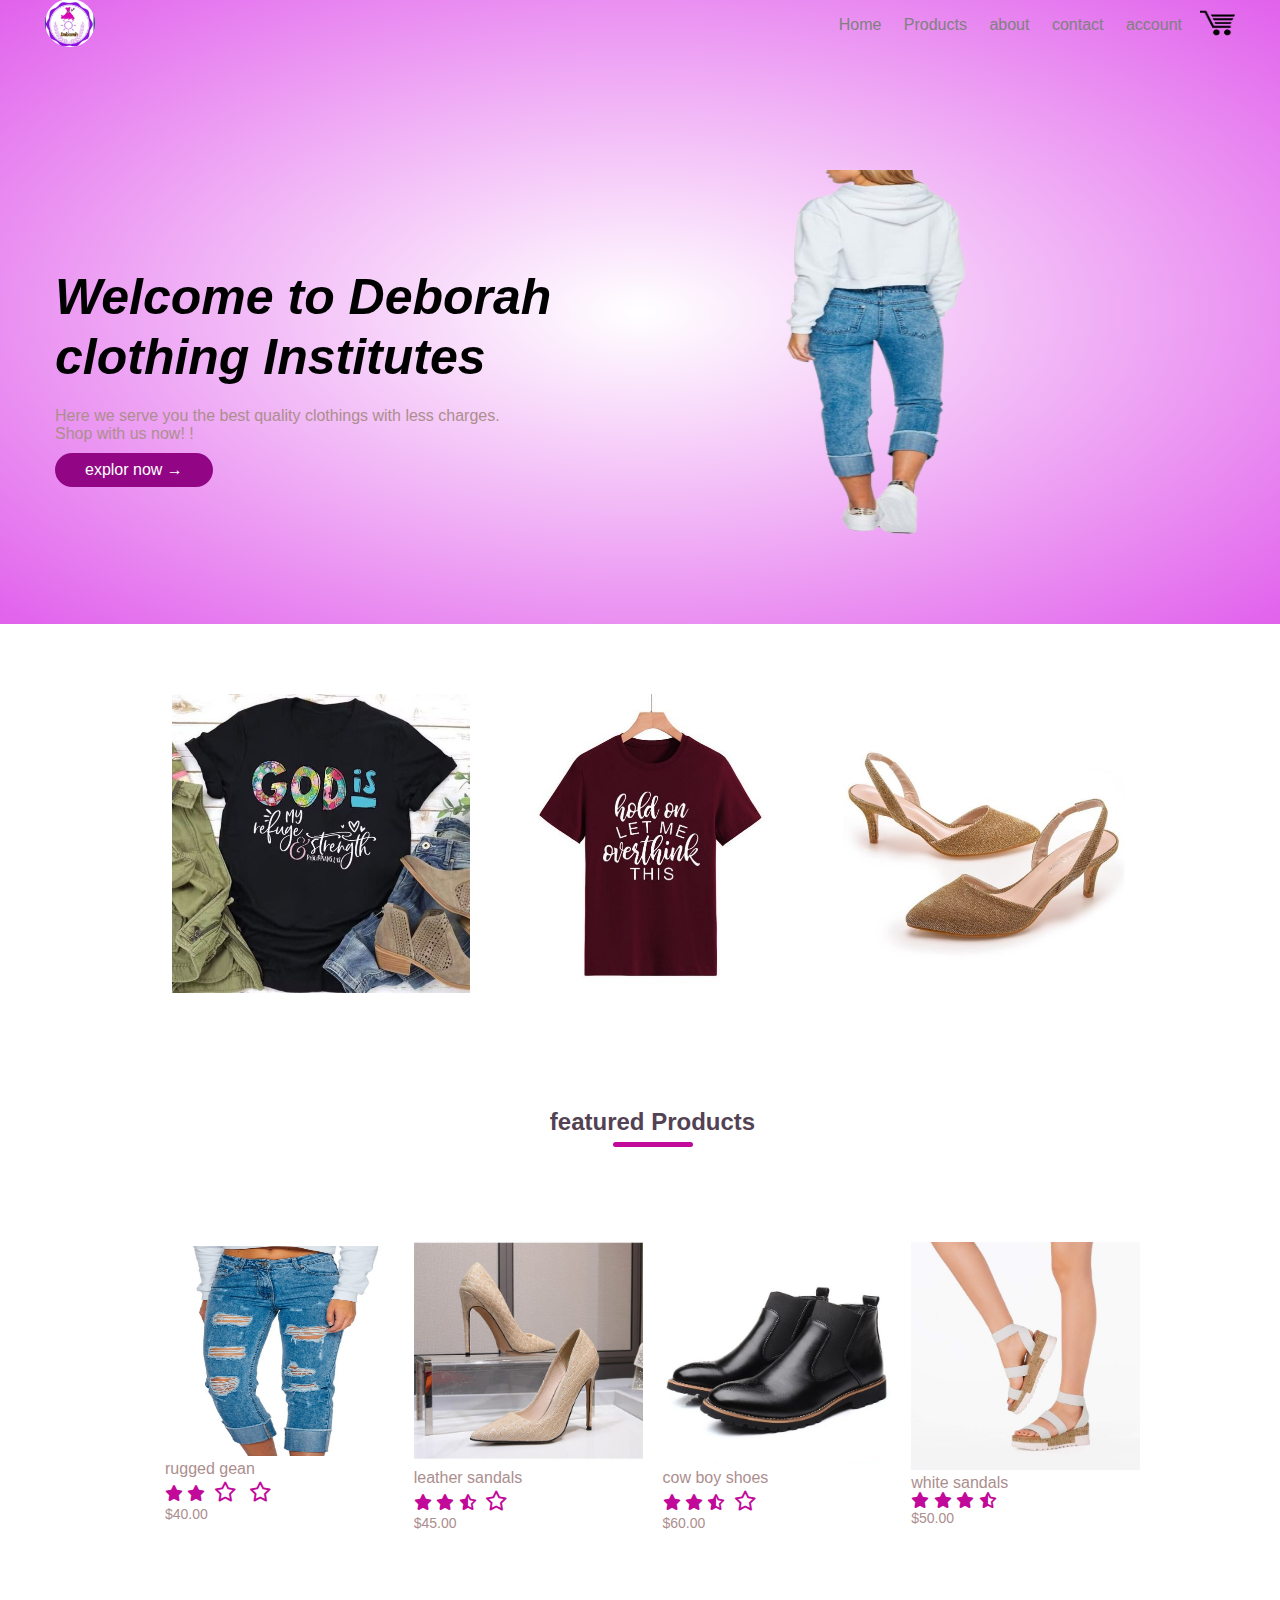
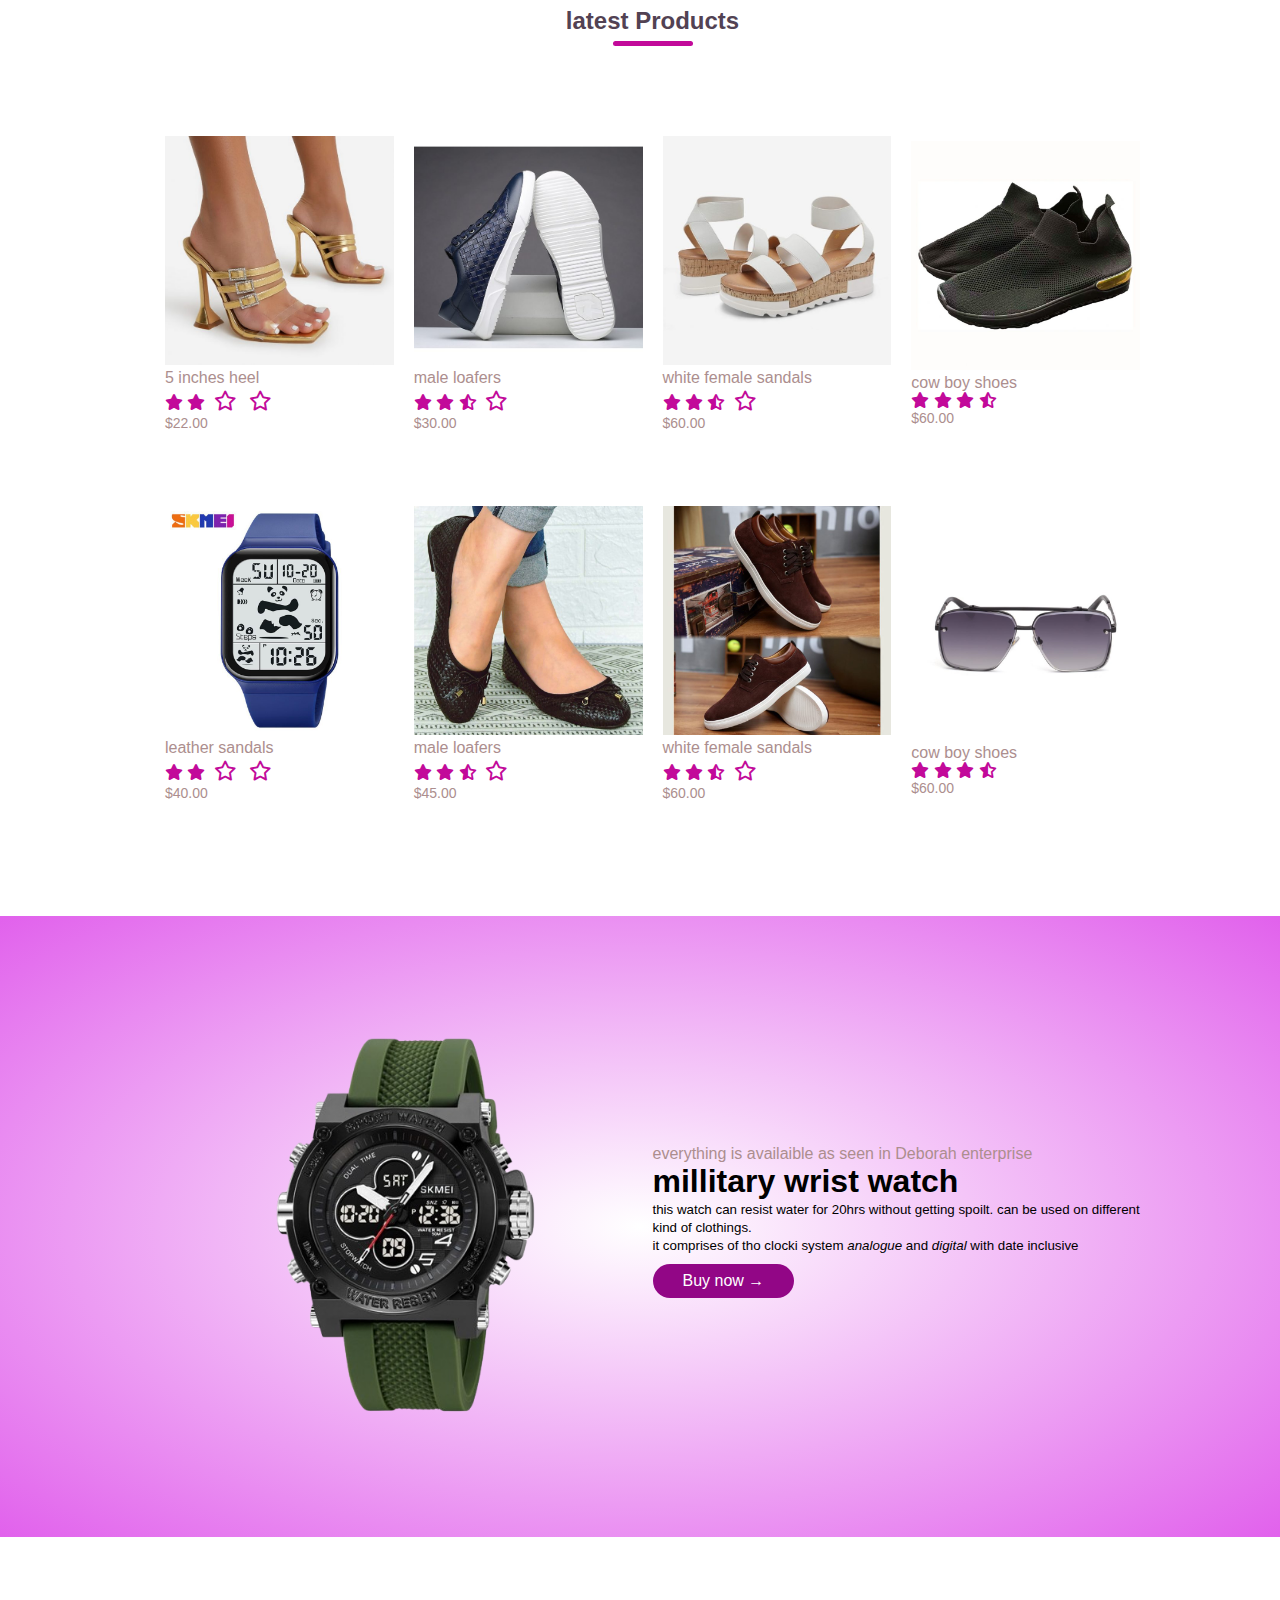
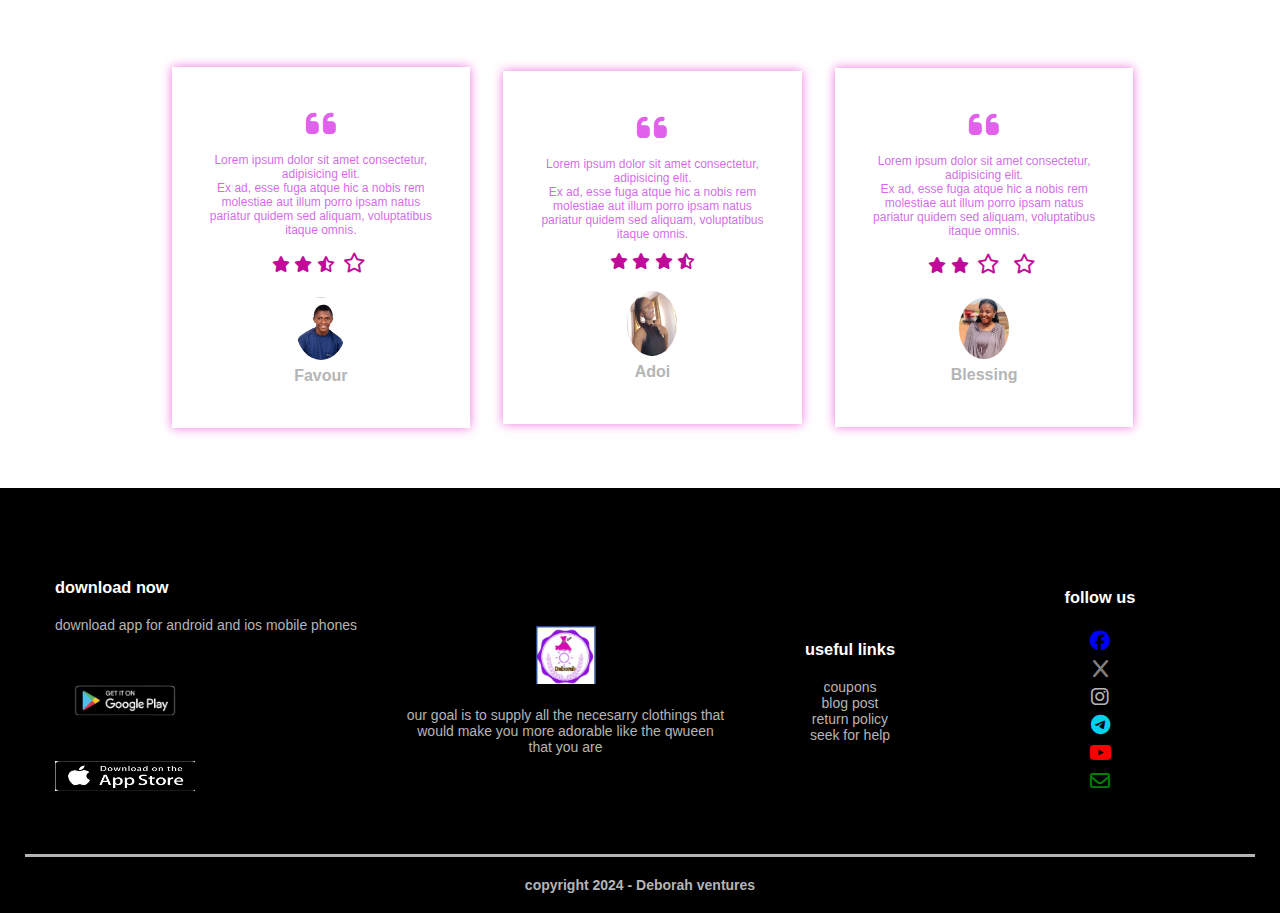
<file: index.html>
<!DOCTYPE html>
<html lang="en">
<head>
    <meta charset="UTF-8">
    <meta name="viewport" content="width=device-width, initial-scale=1.0">
    <title> we dey together</title>
    <link rel="stylesheet" href="practice.css">
    <link rel="stylesheet" href="https://cdnjs.cloudflare.com/ajax/libs/font-awesome/6.5.2/css/all.min.css" />
</head>
<body>
    <div class="color">
        <div class="container">
        <div class="nav">
            <div class="logo">
                <img src="images/logo.jpg" width="50px"  style="border-radius: 50%;"
                >
            </div>
            <nav class="navigation">
                <div id="menu">
                <ul id="menuItems">
                    <li><a href="/index.html">Home</a></li>
                    <li><a href="all products.html">Products</a></li>
                    <li><a href="single.html">about</a></li>
                    <li><a href="">contact</a></li>
                    <li><a href="acoount.html">account</a></li>
                </ul>
                </div>
                
            </nav>
            <a href="cart.html"><img src="images/cart.png"
                width="35px" height="30px"></a>
            <img src="images/menu.png" class="menu" onclick="menu()">

        </div> 

        <div class="row">
            <div class="col1">
                <h2>Welcome to Deborah <BR>clothing Institutes </h2>
                <P>Here we serve you the best quality clothings with less charges. <br> Shop with us now! !</P>
                <a href="" class="btn">explor now &#8594</a>
            </div>
            <div class="col1">
                <img src="images/brand4.2.png" width="450px" height="500px">
            </div>
        </div>
    </div>
    </div>

                <!-- catergories-->
                 
     <div class="smallcontainer">
         <div class="categories">
            <div class="row">
                <div class="col3"> <img src="images/brand3.jpg" ></div>
                <div class="col3"><img src="images/brand2.1.jpg" ></div>
                <div class="col3"><img src="images/brand7.2.jpg" ></div>
    
            </div>
         </div>

     </div>
     <!-- featured pro -->
      <div class="smallcontainer">
        <h2 class="title">featured Products</h2>
        <div class="row">
            <div class="col4"><img src="images/brand4.1.jpg" height="210px">
                <h4>rugged gean</h4> 
                <div class="rating">
                    <i class="fa fa-star"></i>
                    <i class="fa fa-star"></i>
                    <i class="fa-regular fa-star"></i>
                    <i class="fa-regular fa-star"></i>
                </div>
                    <p>$40.00</p>
         </div>    
            <div class="col4"><img src="images/brand6.1.jpg" >
                <h4>leather sandals</h4> 
                <div class="rating">
                    <i class="fa fa-star"></i>
                    <i class="fa fa-star"></i>
                    <i class="fa-solid fa-star-half-stroke"></i>
                    <i class="fa-regular fa-star"></i>

                    
                </div>
                    <p>$45.00</p>
            </div> 
            <div class="col4"><img src="images/brand8.jpg" >
                <h4>cow boy shoes</h4> 
                <div class="rating">
                    <i class="fa fa-star"></i>
                    <i class="fa fa-star"></i>
                    <i class="fa-solid fa-star-half-stroke"></i>
                    <i class="fa-regular fa-star"></i>
                    
                </div>
                    <p>$60.00</p>
                </div>
            <div class="col4"><img src="images/brand5.2.jpg" >
                <h4>white sandals</h4> 
                <div class="rating">
                    <i class="fa fa-star"></i>
                    <i class="fa fa-star"></i>
                    <i class="fa fa-star"></i>
                    <i class="fa-solid fa-star-half-stroke"></i>

                </div>
                    <p>$50.00</p>
            </div>
        </div>
        <!-- latest products -->
        <h2 class="title">latest Products</h2>
        <div class="row">
            <div class="col4"><img src="images/brand15.jpg" >
                <h4>5 inches heel</h4> 
                <div class="rating">
                    <i class="fa fa-star"></i>
                    <i class="fa fa-star"></i>
                    <i class="fa-regular fa-star"></i>
                    <i class="fa-regular fa-star"></i>
                </div>
                    <p>$22.00</p>
            </div>    
                <div class="col4"><img src="images/brand9.jpg" >
                    <h4>male loafers </h4> 
                    <div class="rating">
                        <i class="fa fa-star"></i>
                        <i class="fa fa-star"></i>
                        <i class="fa-solid fa-star-half-stroke"></i>
                        <i class="fa-regular fa-star"></i>

                        
                </div>
                    <p>$30.00</p>
            </div> 
            <div class="col4"><img src="images/brand5.1.jpg" >
                <h4>white female sandals</h4> 
                <div class="rating">
                    <i class="fa fa-star"></i>
                    <i class="fa fa-star"></i>
                    <i class="fa-solid fa-star-half-stroke"></i>
                    <i class="fa-regular fa-star"></i>
                    
                </div>
                    <p>$60.00</p>
                </div>
            <div class="col4"><img src="images/brand14.jpg" >
                <h4>cow boy shoes</h4> 
                <div class="rating">
                    <i class="fa fa-star"></i>
                    <i class="fa fa-star"></i>
                    <i class="fa fa-star"></i>
                    <i class="fa-solid fa-star-half-stroke"></i>

                </div>
                    <p>$60.00</p>
            </div>
        </div>
        <div class="row">
            <div class="col4"><img src="images/brand13.jpg" >
                <h4>leather sandals</h4> 
                <div class="rating">
                    <i class="fa fa-star"></i>
                    <i class="fa fa-star"></i>
                    <i class="fa-regular fa-star"></i>
                    <i class="fa-regular fa-star"></i>
                </div>
                    <p>$40.00</p>
         </div>    
            <div class="col4"><img src="images/brand16.jpg" >
                <h4>male loafers </h4> 
                <div class="rating">
                    <i class="fa fa-star"></i>
                    <i class="fa fa-star"></i>
                    <i class="fa-solid fa-star-half-stroke"></i>
                    <i class="fa-regular fa-star"></i>

                    
                </div>
                    <p>$45.00</p>
            </div> 
            <div class="col4"><img src="images/brand11.jpg" >
                <h4>white female sandals</h4> 
                <div class="rating">
                    <i class="fa fa-star"></i>
                    <i class="fa fa-star"></i>
                    <i class="fa-solid fa-star-half-stroke"></i>
                    <i class="fa-regular fa-star"></i>
                    
                </div>
                    <p>$60.00</p>
                </div>
            <div class="col4"><img src="images/brand10.jpg" >
                <h4>cow boy shoes</h4> 
                <div class="rating">
                    <i class="fa fa-star"></i>
                    <i class="fa fa-star"></i>
                    <i class="fa fa-star"></i>
                    <i class="fa-solid fa-star-half-stroke"></i>

                </div>
                    <p>$60.00</p>
            </div>
        </div>
      </div>
      <!-- offers -->
      <div class="offer">
        <div class="smallcontainer">
            <div class="row">
                <div class="col1">
                    <img src="images/brand12.png" class="img-offer">
                </div>
                <div class="col1">
                    <p>everything is availaible as seen in Deborah enterprise</p>
                    <h1> millitary wrist watch </h1>
                    <small> this watch can resist water for 20hrs without getting spoilt. can be used on different kind of clothings. <br> it comprises of tho clocki system <i>analogue</i> and <i>digital</i> with date inclusive </small>
                    <a href="" class="btn"> Buy now &#8594;</a>
                </div>
            </div>
        </div>
      </div>
      <!-- testimonials -->
      <div class="testimonial"> 
            <div class="smallcontainer">
                <div class="row">
                    <div class="col3">
                        <i class="fa fa-quote-left"></i>
                        <p> Lorem ipsum dolor sit amet consectetur, adipisicing elit. <br> Ex ad, esse fuga atque hic a nobis rem molestiae aut illum porro ipsam natus <br> pariatur quidem sed aliquam, voluptatibus itaque omnis.</p>
                        <div class="rating">
                        <i class="fa fa-star"></i>
                        <i class="fa fa-star"></i>
                        <i class="fa-solid fa-star-half-stroke"></i>
                        <i class="fa-regular fa-star"></i>

                        </div>
                        <img src="images/ratings2.jpg" width="4px">
                        <h3>Favour</h3>
                    </div>
                    <div class="col3">
                        <i class="fa fa-quote-left"></i>
                        <p> Lorem ipsum dolor sit amet consectetur, adipisicing elit. <br> Ex ad, esse fuga atque hic a nobis rem molestiae aut illum porro ipsam natus <br> pariatur quidem sed aliquam, voluptatibus itaque omnis.</p>
                        <div class="rating">
                        <i class="fa fa-star"></i>
                        <i class="fa fa-star"></i>
                        <i class="fa fa-star"></i>
                        <i class="fa-solid fa-star-half-stroke"></i>
                        </div>
                        <img src="images/ratings1.jpg" id="image">
                        <h3>Adoi</h3>

                    </div>
                    <div class="col3">
                        <i class="fa fa-quote-left"></i>
                        <p> Lorem ipsum dolor sit amet consectetur, adipisicing elit. <br> Ex ad, esse fuga atque hic a nobis rem molestiae aut illum porro ipsam natus <br> pariatur quidem sed aliquam, voluptatibus itaque omnis.</p>
                        <div class="rating">
                        <i class="fa fa-star"></i>
                        <i class="fa fa-star"></i>
                        <i class="fa-regular fa-star"></i>
                        <i class="fa-regular fa-star"></i>

                        </div>
                        <img src="images/rating2.jpg">
                        <h3>Blessing</h3>

                    </div>
                </div>

            </div>

       </div>
       <!-- -------footer-------- -->
        <div class="footer">
            <div class="container">
                <div class="row">
                    <div class="fcol1">
                        <h3>download now</h3>
                        <p>download app for android and ios mobile phones </p>
                        <div class="app-logo">

                            <img src="images/playstore.png"><br>
                           <img src="images/appstore.jpg" height="30px">
                        </div>
                    </div>
                    <div class="fcol2">
                      <img src="images/logo.jpg" width="60px">
                        <p>our goal is to supply all the necesarry clothings that would make you more adorable like the qwueen that you are  </p>
                    </div>
                    <div class="fcol3">
                        <h3>useful links</h3>
                        <ul>
                            <li>coupons</li>
                            <li>blog post</li>
                            <li>return policy</li>
                            <li>seek for help</li>
                        </ul>
                    </div>
                    <div class="fcol4">
                        <h3>follow us</h3>
                        <ul >
                            <li><i class="fa-brands fa-facebook"></i></li>
                            <li><i class="fa-brands fa-x"></i></li>
                            <li><i class="fa-brands fa-instagram"></i></li>
                            <li><i class="fa-brands fa-telegram"></i></li>
                            <li><i class="fa-brands fa-youtube"></i></li>

                            <li><a href="@mailtoenesgid332@gmail.com"><i class="fa-regular fa-envelope"></i></a></li>

                        </ul>
                    </div>
                </div>
                <hr>
                <div class="copyright"> copyright 2024 - Deborah ventures</div>
            </div>
        </div>
        <script src="script.js"> </script>
    </body>
</html>
</file>
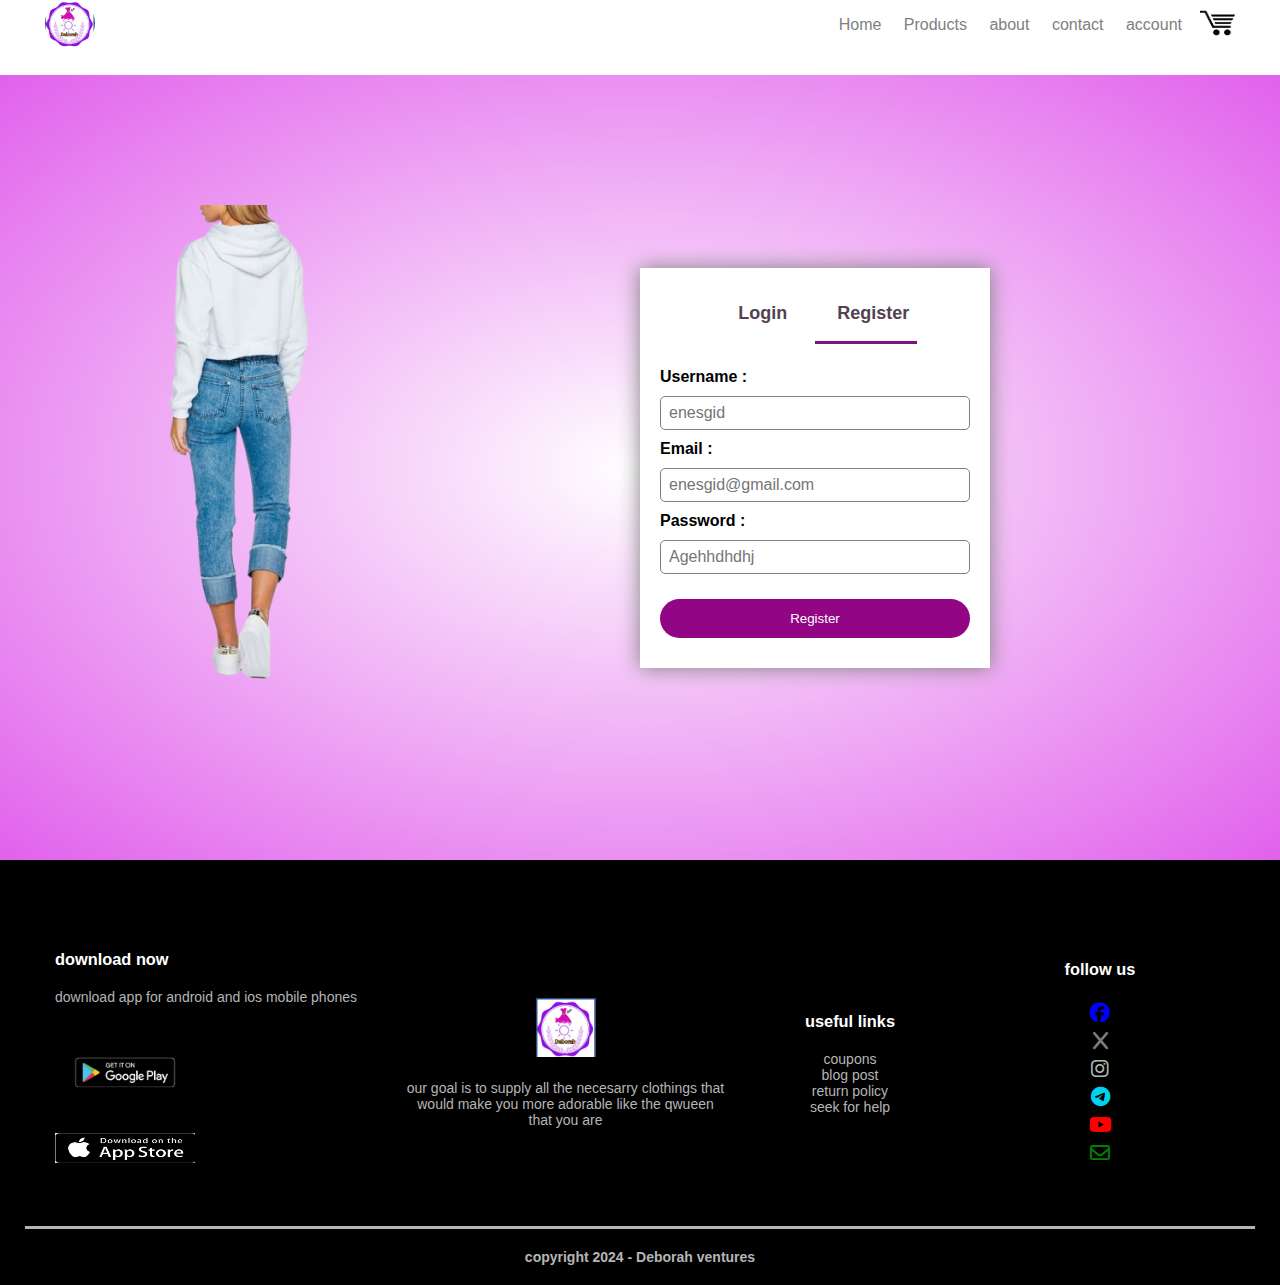
<file: acoount.html>
<!DOCTYPE html>
<html lang="en">
<head>
    <meta charset="UTF-8">
    <meta name="viewport" content="width=device-width, initial-scale=1.0">
    <title> account </title>
    <link rel="stylesheet" href="practice.css">
    <link rel="stylesheet" href="https://cdnjs.cloudflare.com/ajax/libs/font-awesome/6.5.2/css/all.min.css" />
</head>
<body>
    <div class="container">
        <div class="nav">
            <div class="logo">
                <img src="images/logo.jpg" width="50px"  style="border-radius: 50%;"
        >
            </div>
            <nav class="navigation">
                <ul id="menuItems">
                    <li><a href="practice.html">Home</a></li>
                    <li><a href="all products.html">Products</a></li>
                    <li><a href="single.html">about</a></li>
                    <li><a href="">contact</a></li>
                    <li><a href="acoount.html">account</a></li>
                </ul>
            </nav>
            <a href="cart.html"><img src="images/cart.png" width="35px" height="30px"></a>
            <img src="images/menu.png" class="menu" onclick="menu()">
        </div> 
    </div>

        <!-- -------acount page-------- -->
    <div class="account-page">
        <div class="container">
            <div class="row">
                <div class="col1">
                    <img src="images/brand4.2.png"  width="350px">
                </div>
                <div class="col1">
                    <div class="form-container">
                        <div class="formbtn">
                            <span class="signin-signup-btn loginBtn">Login</span>
                            <span class="signin-signup-btn registerBtn">Register</span>
                            <hr class="indicate" id="indicate">
                        </div>
                        <form class="loginform">
                            <div>
                                <label for="username">Username : </label>
                                <input type="text" id="username" placeholder="enesgid">
                            </div>
                            <div>
                                <label for="password">Password : </label>
                                <input type="password" id="password" placeholder="Agehhdhdhj">
                            </div>
                            <button type="submit" class="btn"> Login</button >
                            <a href=""> forgot password</a>
                        </form>
                        <form class="regform">
                            <div>
                                <label for="username2">Username : </label>
                                <input type="text" id="username2" placeholder="enesgid">
                            </div>
                            <div>
                                <label for="email">Email :</label>
                                <input type="email" id="email" placeholder="enesgid@gmail.com">
                            </div>
                            <div>
                                <label for="password2">Password : </label>
                                <input type="password" id="password2" placeholder="Agehhdhdhj"> 
                                </div>
                            <button type="submit" class="btn"> Register</button>
                        </form>
                    </div>
                </div>
            </div>
        </div>
    </div>

       <!-- -------footer-------- -->
    <div class="footer">
        <div class="container">
            <div class="row">
                <div class="fcol1">
                    <h3>download now</h3>
                    <p>download app for android and ios mobile phones </p>
                    <div class="app-logo">
                        <img src="images/playstore.png"><br>
                        <img src="images/appstore.jpg" height="30px">
                    </div>
                </div>
                <div class="fcol2">
                    <img src="images/logo.jpg" width="60px">
                    <p>our goal is to supply all the necesarry clothings that would make you more adorable like the qwueen that you are  </p>
                </div>
                <div class="fcol3">
                    <h3>useful links</h3>
                    <ul>
                        <li>coupons</li>
                        <li>blog post</li>
                        <li>return policy</li>
                        <li>seek for help</li>
                    </ul>
                </div>
                <div class="fcol4">
                    <h3>follow us</h3>
                    <ul>
                        <li><i class="fa-brands fa-facebook"></i></li>
                        <li><i class="fa-brands fa-x"></i></li>
                        <li><i class="fa-brands fa-instagram"></i></li>
                        <li><i class="fa-brands fa-telegram"></i></li>
                        <li><i class="fa-brands fa-youtube"></i></li>
                        <li><a href="@mailtoenesgid332@gmail.com"><i class="fa-regular fa-envelope"></i></a></li>

                    </ul>
                </div>
            </div>
            <hr>
            <div class="copyright"> copyright 2024 - Deborah ventures</div>
        </div>
    </div>
    <script src="script.js"> </script>
</body>
</html>
</file>
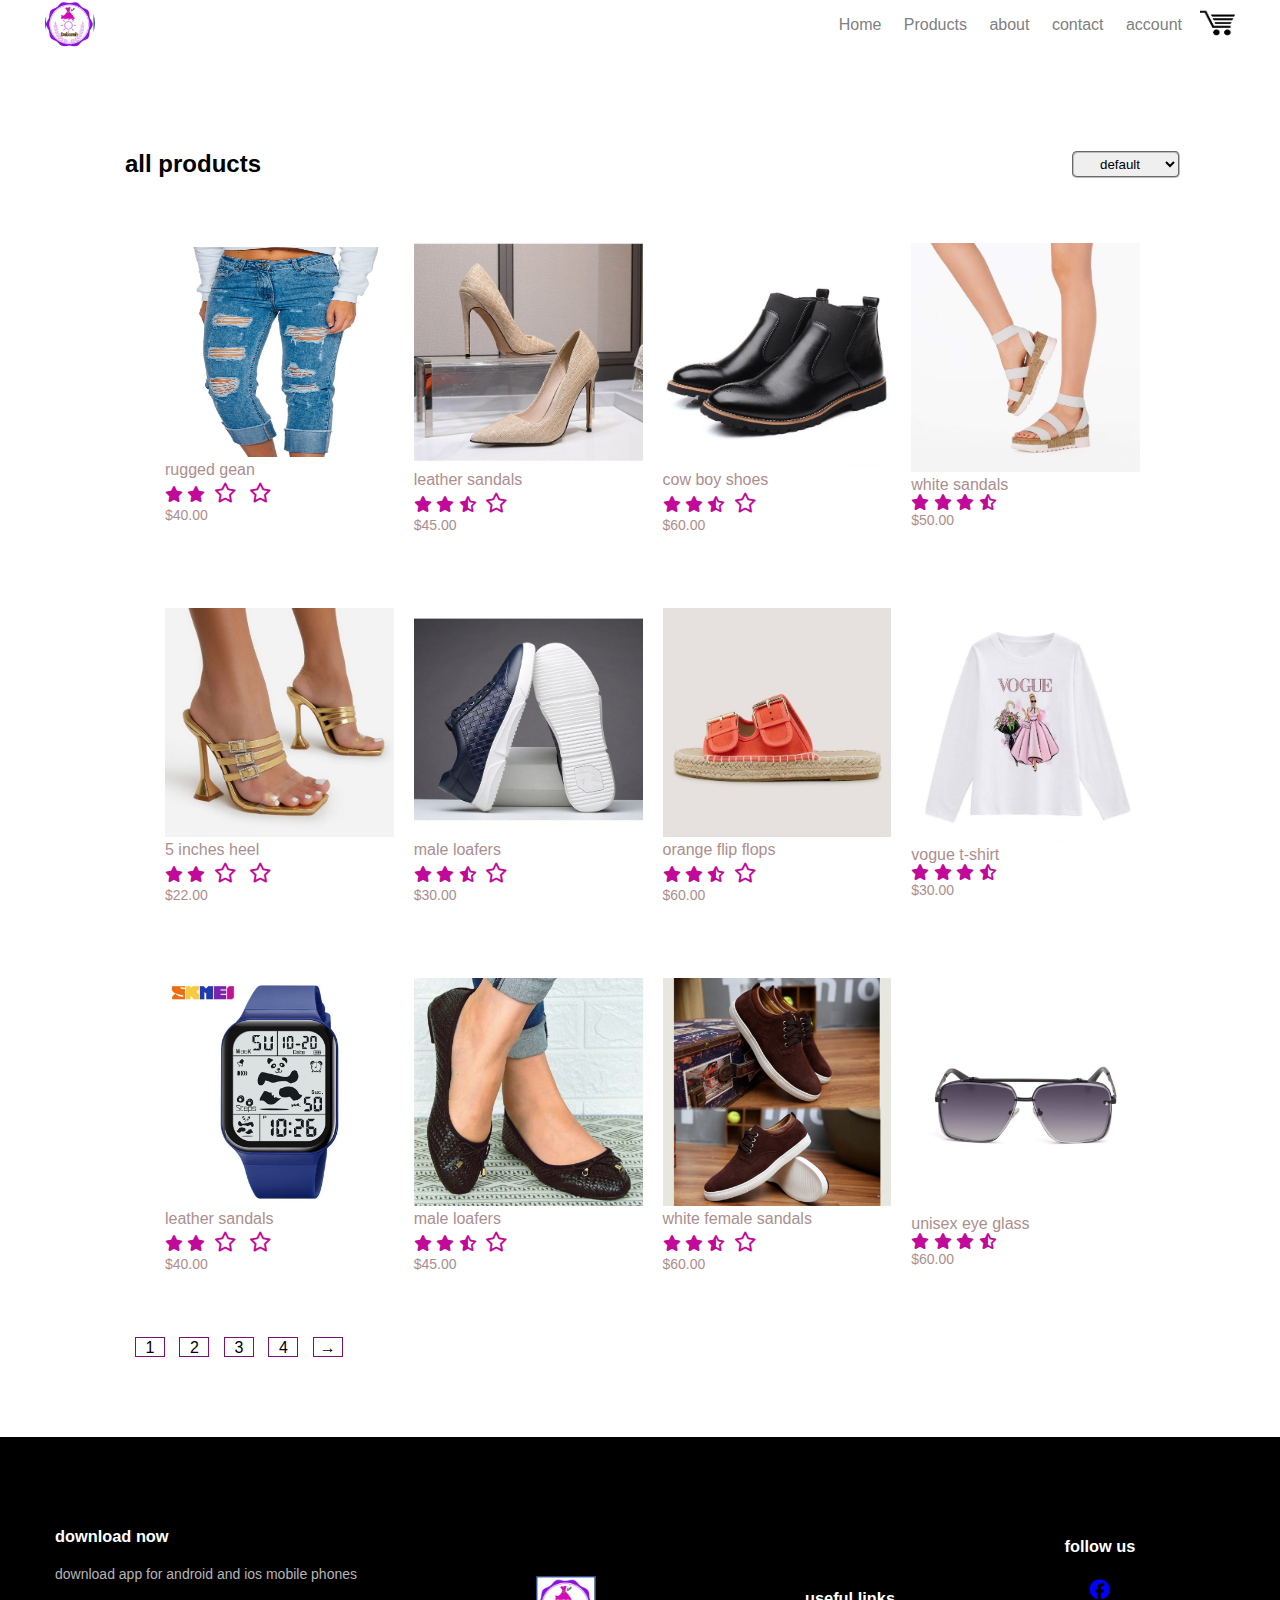
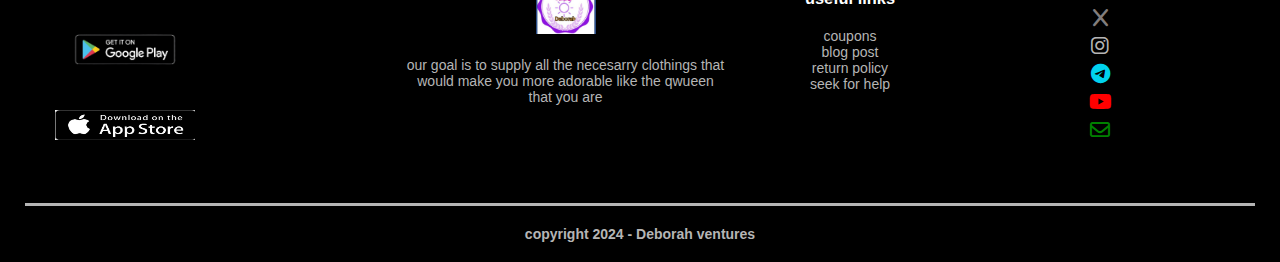
<file: all products.html>
<!DOCTYPE html>
<html lang="en">
<head>
    <meta charset="UTF-8">
    <meta name="viewport" content="width=device-width, initial-scale=1.0">
    <title> featured products </title>
    <link rel="stylesheet" href="practice.css">
    <link rel="stylesheet" href="https://cdnjs.cloudflare.com/ajax/libs/font-awesome/6.5.2/css/all.min.css" />
</head>
<body>
        <div class="container">
        <div class="nav">
            <div class="logo">
                <img src="images/logo.jpg" width="50px"  style="border-radius: 50%;"
                >
            </div>
            <nav class="navigation">
                <ul id="menuItems">
                    <li><a href="index.html">Home</a></li>
                    <li><a href="all products.html">Products</a></li>
                    <li><a href="single.html">about</a></li>
                    <li><a href="">contact</a></li>
                    <li><a href="acoount.html">account</a></li>
                </ul>
                
            </nav>
            <a href="cart.html"><img src="images/cart.png"
                width="35px" height="30px"></a>
            <img src="images/menu.png" class="menu" onclick="menu()">

        </div> 
    </div>

      <div class="smallcontainer">
        <div class="row row2">
            <h2>all products</h2>
            <select id="">
                <option > default</option>
                <option > sort by name</option>
                <option > sort by color</option>
                <option > sort by size</option>
            </select>
        </div>
        <div class="row">
            <div class="col4"><img src="images/brand4.1.jpg" height="210px">
                <h4>rugged gean</h4> 
                <div class="rating">
                    <i class="fa fa-star"></i>
                    <i class="fa fa-star"></i>
                    <i class="fa-regular fa-star"></i>
                    <i class="fa-regular fa-star"></i>
                </div>
                    <p>$40.00</p>
         </div>    
            <div class="col4"><img src="images/brand6.1.jpg" >
                <h4>leather sandals</h4> 
                <div class="rating">
                    <i class="fa fa-star"></i>
                    <i class="fa fa-star"></i>
                    <i class="fa-solid fa-star-half-stroke"></i>
                    <i class="fa-regular fa-star"></i>

                    
                </div>
                    <p>$45.00</p>
            </div> 
            <div class="col4"><img src="images/brand8.jpg" >
                <h4>cow boy shoes</h4> 
                <div class="rating">
                    <i class="fa fa-star"></i>
                    <i class="fa fa-star"></i>
                    <i class="fa-solid fa-star-half-stroke"></i>
                    <i class="fa-regular fa-star"></i>
                    
                </div>
                    <p>$60.00</p>
                </div>
            <div class="col4"><img src="images/brand5.2.jpg" >
                <h4>white sandals</h4> 
                <div class="rating">
                    <i class="fa fa-star"></i>
                    <i class="fa fa-star"></i>
                    <i class="fa fa-star"></i>
                    <i class="fa-solid fa-star-half-stroke"></i>

                </div>
                    <p>$50.00</p>
            </div>
        </div>


        <!-- latest products -->

            <div class="row">
                <div class="col4"><img src="images/brand15.jpg" >
                    <h4>5 inches heel</h4> 
                    <div class="rating">
                        <i class="fa fa-star"></i>
                        <i class="fa fa-star"></i>
                        <i class="fa-regular fa-star"></i>
                        <i class="fa-regular fa-star"></i>
                    </div>
                        <p>$22.00</p>
                </div>    
                    <div class="col4"><img src="images/brand9.jpg" >
                        <h4>male loafers </h4> 
                        <div class="rating">
                            <i class="fa fa-star"></i>
                            <i class="fa fa-star"></i>
                            <i class="fa-solid fa-star-half-stroke"></i>
                            <i class="fa-regular fa-star"></i>
    
                            
                    </div>
                        <p>$30.00</p>
                </div> 
                <div class="col4"><img src="images/brand17.jpg" >
                    <h4>orange flip flops</h4> 
                    <div class="rating">
                        <i class="fa fa-star"></i>
                        <i class="fa fa-star"></i>
                        <i class="fa-solid fa-star-half-stroke"></i>
                        <i class="fa-regular fa-star"></i>
                        
                    </div>
                        <p>$60.00</p>
                    </div>
                <div class="col4"><img src="images/brand18.jpg" >
                    <h4>vogue t-shirt </h4> 
                    <div class="rating">
                        <i class="fa fa-star"></i>
                        <i class="fa fa-star"></i>
                        <i class="fa fa-star"></i>
                        <i class="fa-solid fa-star-half-stroke"></i>
    
                    </div>
                        <p>$30.00</p>
                </div>
            </div>
            <div class="row">
                <div class="col4"><img src="images/brand13.jpg" >
                    <h4>leather sandals</h4> 
                    <div class="rating">
                        <i class="fa fa-star"></i>
                        <i class="fa fa-star"></i>
                        <i class="fa-regular fa-star"></i>
                        <i class="fa-regular fa-star"></i>
                    </div>
                        <p>$40.00</p>
             </div>    
                <div class="col4"><img src="images/brand16.jpg" >
                    <h4>male loafers </h4> 
                    <div class="rating">
                        <i class="fa fa-star"></i>
                        <i class="fa fa-star"></i>
                        <i class="fa-solid fa-star-half-stroke"></i>
                        <i class="fa-regular fa-star"></i>
    
                        
                    </div>
                        <p>$45.00</p>
                </div> 
                <div class="col4"><img src="images/brand11.jpg" >
                    <h4>white female sandals</h4> 
                    <div class="rating">
                        <i class="fa fa-star"></i>
                        <i class="fa fa-star"></i>
                        <i class="fa-solid fa-star-half-stroke"></i>
                        <i class="fa-regular fa-star"></i>
                        
                    </div>
                        <p>$60.00</p>
                    </div>
                <div class="col4"><img src="images/brand10.jpg" >
                    <h4> unisex eye glass</h4> 
                    <div class="rating">
                        <i class="fa fa-star"></i>
                        <i class="fa fa-star"></i>
                        <i class="fa fa-star"></i>
                        <i class="fa-solid fa-star-half-stroke"></i>
    
                    </div>
                        <p>$60.00</p>
                </div>
            </div>
            <div class="page-btn">
                <span>1</span>
                <span>2</span>
                <span>3</span>
                <span>4</span>
                <span>&#8594</span>
            </div>
          </div>


       <!-- -------footer-------- -->
        <div class="footer">
            <div class="container">
                <div class="row">
                    <div class="fcol1">
                        <h3>download now</h3>
                        <p>download app for android and ios mobile phones </p>
                        <div class="app-logo">

                            <img src="images/playstore.png"><br>
                           <img src="images/appstore.jpg" height="30px">
                        </div>
                    </div>
                    <div class="fcol2">
                      <img src="images/logo.jpg" width="60px">
                        <p>our goal is to supply all the necesarry clothings that would make you more adorable like the qwueen that you are  </p>
                    </div>
                    <div class="fcol3">
                        <h3>useful links</h3>
                        <ul>
                            <li>coupons</li>
                            <li>blog post</li>
                            <li>return policy</li>
                            <li>seek for help</li>
                        </ul>
                    </div>
                    <div class="fcol4">
                        <h3>follow us</h3>
                        <ul>
                            <li><i class="fa-brands fa-facebook"></i></li>
                            <li><i class="fa-brands fa-x"></i></li>
                            <li><i class="fa-brands fa-instagram"></i></li>
                            <li><i class="fa-brands fa-telegram"></i></li>
                            <li><i class="fa-brands fa-youtube"></i></li>

                            <li><a href="@mailtoenesgid332@gmail.com"><i class="fa-regular fa-envelope"></i></a></li>

                        </ul>
                    </div>
                </div>
                <hr>
                <div class="copyright"> copyright 2024 - Deborah ventures</div>
            </div>
        </div>
        <script src="script.js"> </script>
    </body>
</html>
</file>
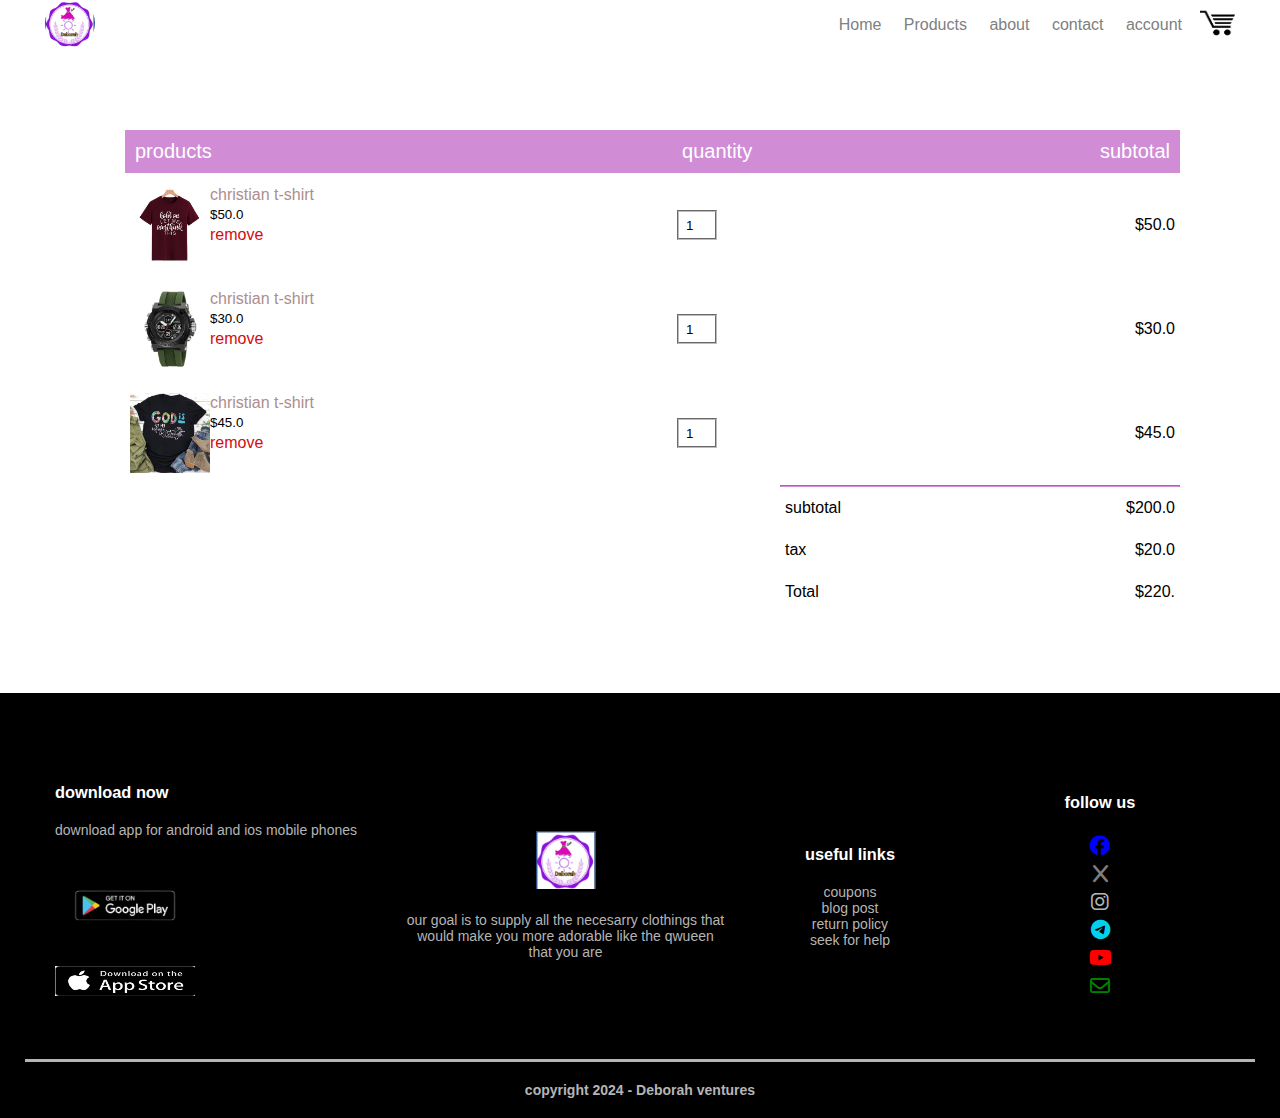
<file: cart.html>
<!DOCTYPE html>
<html lang="en">
<head>
    <meta charset="UTF-8">
    <meta name="viewport" content="width=device-width, initial-scale=1.0">
    <title> cart items </title>
    <link rel="stylesheet" href="practice.css">
    <link rel="stylesheet" href="https://cdnjs.cloudflare.com/ajax/libs/font-awesome/6.5.2/css/all.min.css" />
</head>
<body>
        <div class="container">
        <div class="nav">
        <div class="logo">
        <img src="images/logo.jpg" width="50px"  style="border-radius: 50%;"
        >
        </div>
        <nav class="navigation">
        <ul id="menuItems">
        <li><a href="index.html">Home</a></li>
        <li><a href="all products.html">Products</a></li>
        <li><a href="single.html">about</a></li>
        <li><a href="">contact</a></li>
        <li><a href="acoount.html">account</a></li>
        </ul>

        </nav>
        <a href="cart.html"><img src="images/cart.png"
        width="35px" height="30px"></a>
        <img src="images/menu.png" class="menu" onclick="menu()">

        </div> 
        </div>
        <!-- -------cart items details-------- -->
        <div class="smallcontainer cart">
        <table>
        <tr >
        <th>products</th>
        <th>quantity</th>
        <th>subtotal</th>
        </tr>
        <tr>
            <td>
                <div class="info">
                    <img src="images/brand2.1.jpg" >
                    <div>
                    <p>christian t-shirt</p>
                    <small>$50.0</small> <br>
                    <a href="">remove</a>
                    </div>
                </div>
            </td>
            <td><input type="number" value="1"></td>
            <td>$50.0</td>
            </tr><tr>
                <td>
                    <div class="info">
                        <img src="images/brand12.png" >
                        <div>
                        <p>christian t-shirt</p>
                        <small>$30.0</small> <br>
                        <a href="">remove</a>
                        </div>
                    </div>
                </td>
                <td><input type="number" value="1"></td>
                <td>$30.0</td>
                </tr><tr>
                    <td>
                        <div class="info">
                            <img src="images/brand3.jpg" >
                            <div>
                            <p>christian t-shirt</p>
                            <small>$45.0</small> <br>
                            <a href="">remove</a>
                            </div>
                        </div>
                    </td>
                    <td><input type="number" value="1"></td>
                    <td>$45.0</td>
                    </tr>
        </table>
        <div class="total-price">
            <table>
                <tr>
                    <td>subtotal</td>
                    <td>$200.0</td>
                </tr>
                <tr>
                    <td>tax</td>
                    <td>$20.0</td>
                </tr>
                <tr>
                    <td>Total</td>
                    <td>$220.</td>
                </tr>
            </table>
        </div>
        </div>

       <!-- -------footer-------- -->
        <div class="footer">
<div class="container">
<div class="row">
<div class="fcol1">
<h3>download now</h3>
<p>download app for android and ios mobile phones </p>
<div class="app-logo">

    <img src="images/playstore.png"><br>
    <img src="images/appstore.jpg" height="30px">
</div>
</div>
<div class="fcol2">
<img src="images/logo.jpg" width="60px">
<p>our goal is to supply all the necesarry clothings that would make you more adorable like the qwueen that you are  </p>
</div>
<div class="fcol3">
<h3>useful links</h3>
<ul>
    <li>coupons</li>
    <li>blog post</li>
    <li>return policy</li>
    <li>seek for help</li>
</ul>
</div>
<div class="fcol4">
<h3>follow us</h3>
<ul>
    <li><i class="fa-brands fa-facebook"></i></li>
    <li><i class="fa-brands fa-x"></i></li>
    <li><i class="fa-brands fa-instagram"></i></li>
    <li><i class="fa-brands fa-telegram"></i></li>
    <li><i class="fa-brands fa-youtube"></i></li>

    <li><a href="@mailtoenesgid332@gmail.com"><i class="fa-regular fa-envelope"></i></a></li>

</ul>
</div>
</div>
<hr>
<div class="copyright"> copyright 2024 - Deborah ventures</div>
            </div>
        </div>
        <script src="script.js"> </script>
    </body>
</html>
</file>
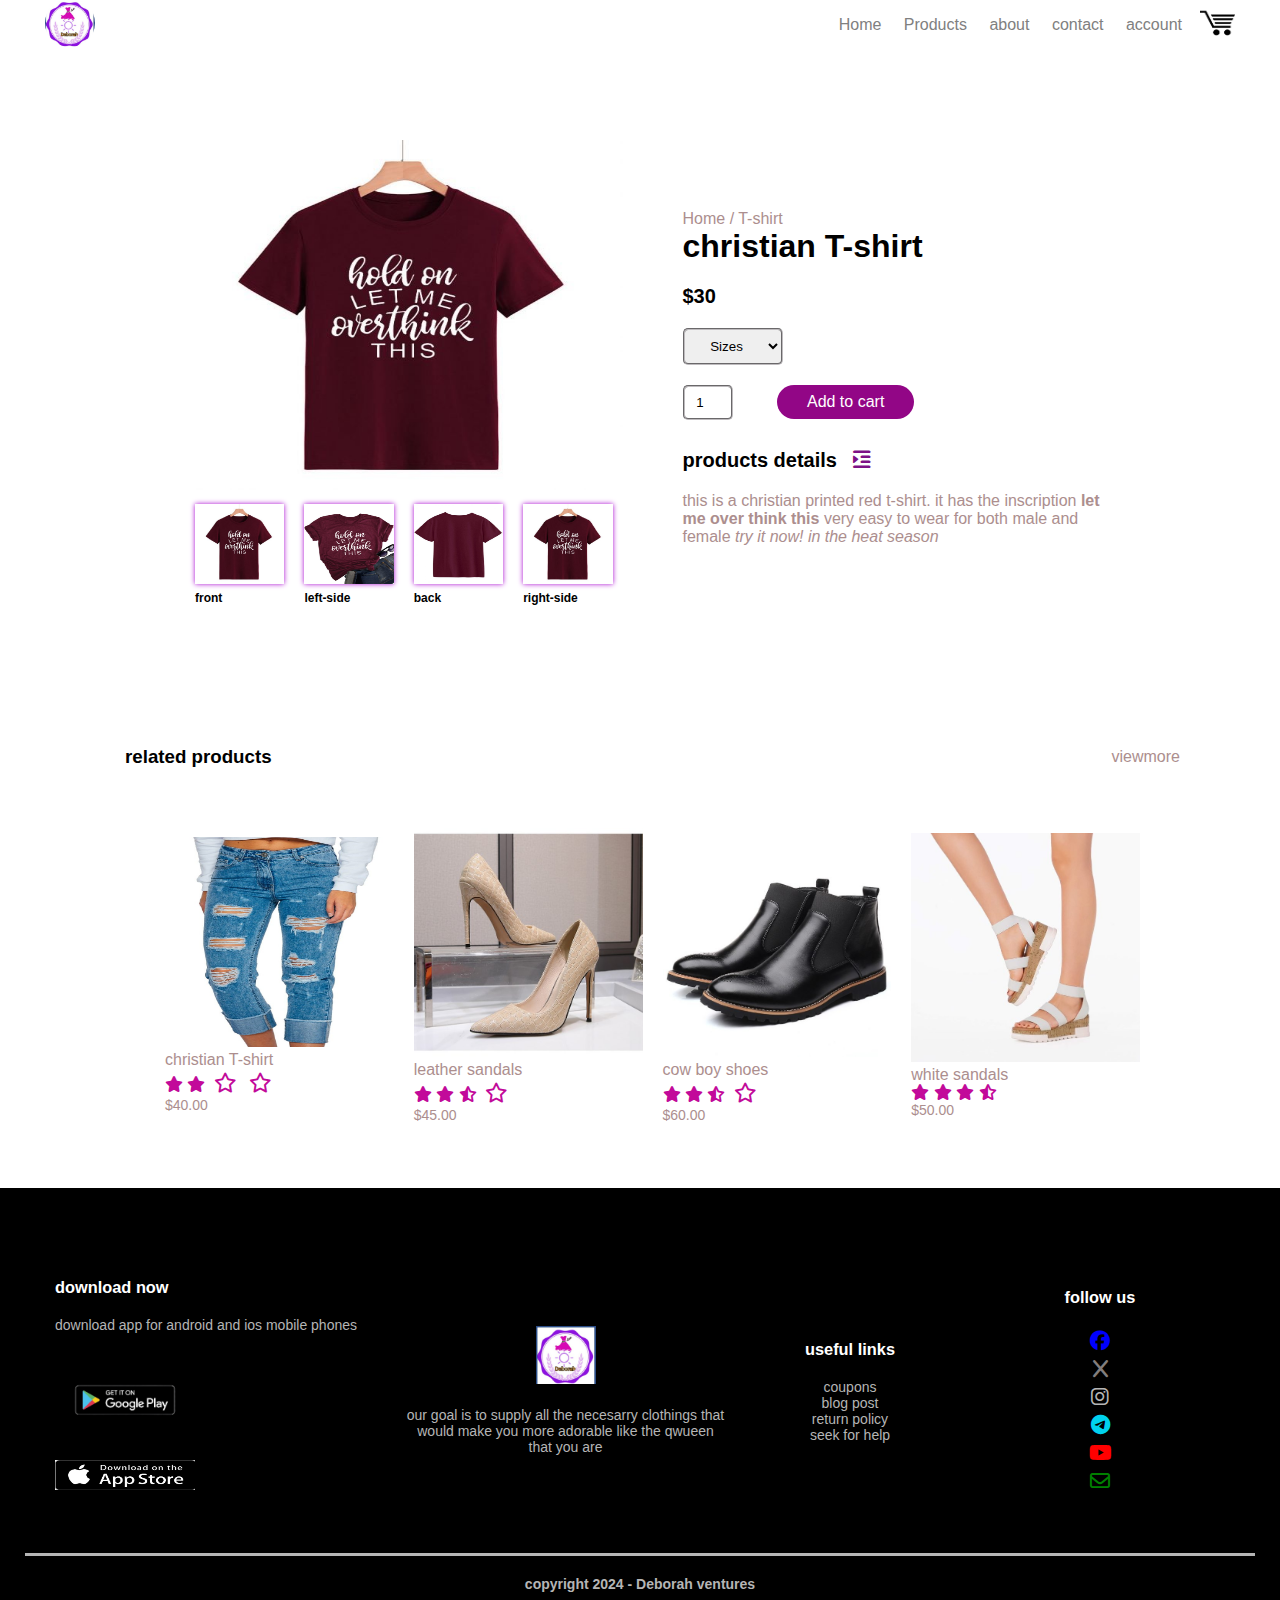
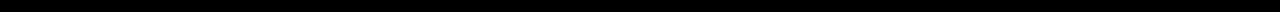
<file: single.html>
<!DOCTYPE html>
<html lang="en">
<head>
    <meta charset="UTF-8">
    <meta name="viewport" content="width=device-width, initial-scale=1.0">
    <title> detailed products </title>
    <link rel="stylesheet" href="practice.css">
    <link rel="stylesheet" href="https://cdnjs.cloudflare.com/ajax/libs/font-awesome/6.5.2/css/all.min.css" />
</head>
<body>
        <div class="container">
        <div class="nav">
            <div class="logo">
                <img src="images/logo.jpg" width="50px"  style="border-radius: 50%;"
                >
            </div>
            <nav class="navigation">
                <ul id="menuItems">
                    <li><a href="index.html">Home</a></li>
                    <li><a href="all products.html">Products</a></li>
                    <li><a href="single.html">about</a></li>
                    <li><a href="">contact</a></li>
                    <li><a href="acoount.html">account</a></li>
                </ul>
                
            </nav>
            <a href="cart.html"><img src="images/cart.png"
                width="35px" height="30px"></a>
            <img src="images/menu.png" class="menu" onclick="menu()">
   
        </div> 
    </div>
    <!-- -------single products-------- -->
     <div class="smallcontainer single-product">
        <div class="row">
            <div class="col1">
                <img src="images/brand2.1.jpg" width="100%" height="350px" id="bigImage">
                <div class="small-row">
                    <div class="small-col">
                        <img src="images/brand2.1.jpg" width="100%" class="smallImage">
                        <h3>front</h3>
                    </div> 
                    <div class="small-col">
                        <img src="images/brand2.2.jpg" width="100%" class="smallImage">
                        <h3>left-side</h3>
                    </div> 
                    <div class="small-col">
                        <img src="images/brand2.3.jpg" width="100%" class="smallImage">
                        <h3>back</h3>
                    </div> 
                    <div class="small-col">
                        <img src="images/brand2.1.jpg" width="100%" class="smallImage">
                        <h3>right-side</h3>
                    </div>
                </div>
            </div>
            <div class="col1">
                <p> Home / T-shirt</p>
                <h1> christian T-shirt</h1>
                <h3> $30</h3>
                <select>
                    <option > Sizes</option>
                    <option > Small</option>
                    <option > Medium</option>
                    <option > Large</option>
                    <option > XL</option>
                    <option > XXL</option>
                </select>
                <input type="number" value="1" >
                <a href="" class="btn">Add to cart</a>
                <h3> products details <i class="fa fa-indent"></i></h3>
                <p> this is a christian printed red t-shirt. it has the inscription <b>let me over think this </b> very easy to wear for both male and female <i>try it now! in the heat season </i>  </p>
            </div>
        </div>
     </div>

     <div class="smallcontainer">
        <div class="row row2">
            <h3>related products</h3>
            <p>viewmore</p> 
        </div>
     </div>

      <div class="smallcontainer">
        <div class="row">
            <div class="col4"><img src="images/brand4.1.jpg" height="210px">
                <h4> christian T-shirt</h4> 
                <div class="rating">
                    <i class="fa fa-star"></i>
                    <i class="fa fa-star"></i>
                    <i class="fa-regular fa-star"></i>
                    <i class="fa-regular fa-star"></i>
                </div>
                    <p>$40.00</p>
         </div>    
            <div class="col4"><img src="images/brand6.1.jpg" >
                <h4>leather sandals</h4> 
                <div class="rating">
                    <i class="fa fa-star"></i>
                    <i class="fa fa-star"></i>
                    <i class="fa-solid fa-star-half-stroke"></i>
                    <i class="fa-regular fa-star"></i>

                    
                </div>
                    <p>$45.00</p>
            </div> 
            <div class="col4"><img src="images/brand8.jpg" >
                <h4>cow boy shoes</h4> 
                <div class="rating">
                    <i class="fa fa-star"></i>
                    <i class="fa fa-star"></i>
                    <i class="fa-solid fa-star-half-stroke"></i>
                    <i class="fa-regular fa-star"></i>
                    
                </div>
                    <p>$60.00</p>
                </div>
            <div class="col4"><img src="images/brand5.2.jpg" >
                <h4>white sandals</h4> 
                <div class="rating">
                    <i class="fa fa-star"></i>
                    <i class="fa fa-star"></i>
                    <i class="fa fa-star"></i>
                    <i class="fa-solid fa-star-half-stroke"></i>

                </div>
                    <p>$50.00</p>
            </div>
        </div>
          </div>


       <!-- -------footer-------- -->
        <div class="footer">
            <div class="container">
                <div class="row">
                    <div class="fcol1">
                        <h3>download now</h3>
                        <p>download app for android and ios mobile phones </p>
                        <div class="app-logo">

                            <img src="images/playstore.png"><br>
                           <img src="images/appstore.jpg" height="30px">
                        </div>
                    </div>
                    <div class="fcol2">
                      <img src="images/logo.jpg" width="60px">
                        <p>our goal is to supply all the necesarry clothings that would make you more adorable like the qwueen that you are  </p>
                    </div>
                    <div class="fcol3">
                        <h3>useful links</h3>
                        <ul>
                            <li>coupons</li>
                            <li>blog post</li>
                            <li>return policy</li>
                            <li>seek for help</li>
                        </ul>
                    </div>
                    <div class="fcol4">
                        <h3>follow us</h3>
                        <ul>
                            <li><i class="fa-brands fa-facebook"></i></li>
                            <li><i class="fa-brands fa-x"></i></li>
                            <li><i class="fa-brands fa-instagram"></i></li>
                            <li><i class="fa-brands fa-telegram"></i></li>
                            <li><i class="fa-brands fa-youtube"></i></li>

                            <li><a href="@mailtoenesgid332@gmail.com"><i class="fa-regular fa-envelope"></i></a></li>

                        </ul>
                    </div>
                </div>
                <hr>
                <div class="copyright"> copyright 2024 - Deborah ventures</div>
            </div>
        </div>
        <script src="script.js"> </script>
    </body>
</html>
</file>
<file: practice.css>
*{
    margin: 0;
    padding: 0;
    box-sizing: border-box;

}
body{
    font-family: 'poppins',sans-serif;
}
.container{
    margin: auto;
    max-width: 1348px;
    padding-right: 25px;
    padding-left: 25px;
}
.nav{
    display: flex;
    height: 50px;
    padding: 20px;
    align-items: center;
    margin: 0 0 25px 0;
}
.navigation{
    flex: 1;
    text-align: right;
}
.navigation ul{
    list-style-type: none;
    display: inline-block;
}
.navigation ul li{
    display: inline-block;
    margin-right: 18px;
}
.navigation ul li a:hover{
    color: rgb(241, 6, 249);
}
a{
    text-decoration: none;
    color:grey;
}
.row{
    display: flex;
    margin: 30px;
    flex-wrap: wrap;
    align-items: center;
    justify-content: space-around;
}
p{
    color: rgb(172, 142, 142);
}
.col1{
    flex-basis: 50%;
    min-width: 300px;
}
.col1 img{
    max-width: 100%;
    padding: 50px 0 50px 0;
}
.col1 h2{
    font-size: 50px;
    line-height: 60px;
    font-style: oblique;
    margin: 20px 0 ;
}
.btn{
    display: inline-block;
    color: white;
    background: rgb(146, 6, 134);
    padding: 8px 30px;
    margin: 10px 0;
    border-radius: 30px;
}
.btn:hover{
    background-color:rgb(99, 4, 102) ;
    transition:0.6s;
    color: rgb(114, 112, 112);
    transform: translateY();

}
.color{
    background: radial-gradient(#fff ,#e161ec);

}
.color .row{
    margin-top: 70px;
}
.categories{
    margin: 70px 0;
}
.col3{
    flex-basis: 30%;
    min-width: 250px;
    margin-bottom: 30px;
}
.col3 img{
    width: 100%;
}
.smallcontainer{
max-width: 1080px;
margin: auto;
padding-left: 25px;
}
.col4{
flex-basis: 25%;
padding: 10px;
min-width: 200px;
margin-bottom: 25px;
transition: 0.5s;
}
.col4 img{
    width: 100%;
}
.title{
    position: relative;
    text-align: center;
    margin: 0 auto 80px;
    line-height: 50px;
    color: #524253;
    
}
.title::after{
    content: ' ';
    background-color: rgb(194, 10, 154);
    border-radius: 5px;
    position: absolute;
    height: 5px;
    width: 80px;
    bottom: 0;
    left: 50%;
    transform: translateX(-50%);
}
h4{
    color: rgb(172, 142, 142);
    font-weight: normal;
     
}
.col4 p{
    font-size: 14px;
}
.rating .fa-star , .fa-solid{
   color:  rgb(194, 10, 154);
}
.col4:hover{
    transform: translateY(-5px);
    box-shadow: #e161ec;
}
.offer{
    background:radial-gradient(#fff ,#e161ec);
    margin-top: 80px;
    padding: 30px 0;
}
.col1 .img-offer{
    padding: 50px;
    
}
/* testimonial */
.testimonial{
    padding-top: 100px;
    

}
.testimonial .col3{
    text-align: center;
    padding: 40px 20px;
    box-shadow: 0px 0 10px 0 rgba(230, 8, 200, 0.568);
    cursor: pointer;
    transition:0.5s;
}
.testimonial .col3 img{
    width: 50px;
    border-radius: 50%;
    margin-top: 20px;
}
.testimonial .col3:hover{
    transform: translateY(-8px);

}
.testimonial .col3 #image{
    width: 50px;
    height: 65px;
}
.fa-quote-left{
    font-size: 34px;
    color: #e161ec;
}
.col3 p{
    font-size: 12px; 
    margin: 12px 2px;
    color: rgba(199, 56, 228, 0.767) ;
}
.testimonial .col3 h3{
    line-height: 24px;
    font-size: 16px;
    color:  #b5b5b5;;
    
}
/* footer  */
.footer{
    background-color: black;
    color: #b5b5b5;;
    font-size: 14px;
    padding: 60px 0 20px;
}
.footer p{
    color: #b5b5b5;;
}
.footer h3{
    color: white;
    margin-bottom: 20px;
}
.fcol1 ,.fcol2 ,.fcol3 ,.fcol4{
min-width: 250px;
margin-bottom: 20px;
}
.fcol1{
    flex-basis: 30%;
    max-height: 250px;
}
.fcol2{
    text-align: center;
    flex: 1;
}
.fcol2 img{
    width: 60px;
    margin-bottom: 20px;
}
.fcol3,.fcol4{
    flex-basis: 12%;
    text-align: center;
    margin-top: 1px;
    max-height: 250px;

}
ul{
    list-style-type: none;
}
.footer hr{
    border: none;
    background: #b5b5b5;
    height: 3px;
    margin: 20px 0;
}
.app-logo{
   margin-top: 20px;
}
.app-logo img{
    width: 140px;
    margin: 10px 0;

}
.copyright{
    font-weight: bold;
    text-align: center;
}
.fcol4 .fa-brands, .fa-regular{
    font-size: 20px;
    margin: 4px;
    cursor: pointer;
}
.fcol4 .fa-facebook{
    color: blue;
}
.fcol4 .fa-x{
color: rgb(129, 125, 125);
}
.fcol4 .fa-telegram{
color: rgb(0, 210, 238);
}
.fcol4 .fa-youtube{
    color: red;
}
.fcol4 .fa-regular{
color: green;
}
.menu{
    width: 30px;
    margin-left: 20px;
    display: none;
}

/* --------------products page---------------- */
.row2{
    justify-content: space-between;
    margin: 100px auto 50px;
}
select{
    border: 2px groove rgb(190, 187, 190);
    border-radius: 5px;
    padding: 3px;
    text-align: center;
}
select:focus{
    outline: none;
}
.page-btn{
margin:0 auto 80px;
 
}
.page-btn span{
    margin-left: 10px;
    cursor:pointer;
    border: 1px solid rgb(126, 15, 116);
    height: 20px;
    width: 30px;
    padding: 5px;
    line-height: 10px;
    text-align: center;
    display: inline-block;
    transition: 0.3s;

}
.page-btn span:hover{
    box-shadow: 0px 0 8px 0 green;
    color: white;
    background: #e161ec;

}
/* --------- single products ------------ */

.single-product{
    margin-top: 60px;
} 
.single-product .col1 img{
   padding: 0;
}
.single-product .col1{
    padding: 30px;
}
.single-product h3{
    margin: 20px 0;
    font-size: 20px;
    font-weight: bold;
}
.single-product select{
    display: block;
    padding: 8px;
    margin-bottom: 10px;
    width: 100px;
}
.single-product select option{
    background: #7c128670;
    
}
.single-product input{
    padding: 8px;
    width: 50px;
    border: 2px groove rgb(190, 187, 190);
    border-radius: 5px;
    text-align: center;
    margin-right: 40px;
}
.single-product input:focus{
    outline: none;
}
.single-product .fa-indent{
margin-left: 10px;
color: #7d1286;

}
.small-row{
    display: flex;
    justify-content: space-between;
}
.small-col{
    flex-basis: 24%;
    cursor: pointer;
    margin: 10px;
}
.small-row img{
height: 80px;
box-shadow: 0 0 5px 0 rgb(171, 10, 211);
}
.small-col h3{
    font-size: 12px;
    text-align: center;
    display: inline;
}
/* --------cart items---------- */
.cart{
    margin: 80px auto;
}
table{
    /* border: 2px solid gray;
    padding: 9px; */
    width: 100%;
    border-collapse: collapse;
}
.info{
display: flex;
flex-wrap: wrap;
}
th{
    margin-right: 5px;
    text-align: left;
    padding: 10px;
    color: white;
    background: #bc5dc5b4;
    font-weight: normal;
    font-size: 20px;
}
td{
    padding: 12px 5px;
}
td input{
    border: 2px groove rgb(190, 187, 190);
    width: 40px;
    height: 30px;
    text-align: center;
    padding: 5px;
}
td input:focus{
    outline: none;
}
td a{
    color: rgb(211, 12, 12);
}
td p,td small,td a{
    line-height: 20px;
}
td img{
    width: 80px;
    height: 80px;
    padding: auto 5px;
}
.total-price{
    display: flex;
    justify-content: flex-end;

}
.total-price table{
    border-top: 2px groove#bc5dc5b4;
    width: 100%;
    max-width: 400px;
}
td:last-child{
    text-align: right;
}
th:last-child{
    text-align: right;
}

/* -----------account-page------------- */
.account-page{
   padding: 50px 0;
   background:radial-gradient(#fff ,#e161ec);

}
.form-container{
    background-color: white;
    width: 350px;
    height: 400px;
    position: relative;
    box-shadow: 0 0 20px 0 grey;
    text-align: center;
    overflow: hidden;
    transition: all .3s ease-in-out;
}
.form-container span{
    display:inline-block ;
    padding: 5px 20px;
    cursor: pointer;
    font-weight: bold;
    width: 100px;
    color: #524253;
}
.formbtn{
    padding: 30px 0;
    display: inline-block;
}
.form-container form{
    padding: 0 20px;
    max-width: 350px;
    position: absolute;
    top: 100px; 
}

.form-container input{
    width: 100%;
    height: 30px;
    border: 1px groove grey;
    margin: 10px 0;
    font-size: 16px;
    padding: 1rem 0.5rem; 
    border-radius: 5px;
}
.form-container label{
    width: 100%;
    margin-right: 4px;
    display: inline-block;
    text-align: left;
    font-weight: bold;
}
form div{
    width: 100%;
    display: flex;
    flex-wrap: wrap;
}
form .btn{
    width:100% ;
    padding: 12px 0;
    margin: 15px 0;
    cursor: pointer;
    border: none;
}
form .btn:focus{
    outline: none;
}
.loginform{
    width: 100%;
    left: 100%;
    transition: all .3s linear;
}
.regform{
    width: 100%;
    right: 0%;
    transition: all .3s linear;
}
.signin-signup-btn{
    font-weight: bold;
    font-size: 18px;
}
#indicate{
    border: none;
    background: #7d1286;
    height: 3px;
    width: 50%;
    margin-top: 12px;
    transition: all .3s linear;
}
.indicate{
    margin-left: 50%;
}
.indicate-active{
    margin-left: 0px;
}





/* -------media query for menu----------- */
@media only screen and (max-width :800px){
    
    .navigation ul{
        position: absolute;
        background: #000000a2;
        top: 60px;
        left: 0;
        min-width: 100%;
        overflow: hidden;
        transition: 0.5s;
        text-align: right;

        
        }
    .menu{
        display: block;
        cursor: pointer;
    }
    .navigation ul li{
        display: block;
        padding: 0 10px;
        margin-top: 10px;
        margin-right: 50px;
        margin-bottom: 12px;
        line-height: 25px;
        
    }
    .navigation ul li a{
        color: white;
    }
    .navigation ul li a:hover{
        color:grey;
    }
   
}
/* ---------media query for devices les than 600px--------- */
@media only screen and (max-width :600px){
    .row{
        align-items: center;
        text-align: center;.navigation ul li a
    }
    .col1,.col3,.col4{
        flex-basis: 100%;
    }
    .single-product .row{
        text-align: left;
    }
    .single-product .col{
        padding: 10px auto;
    }
    .single-product h1{
        font-size: 22px;
        line-height: 36px;
    }
    .info p{
        display: none;
    }
}
</file>
